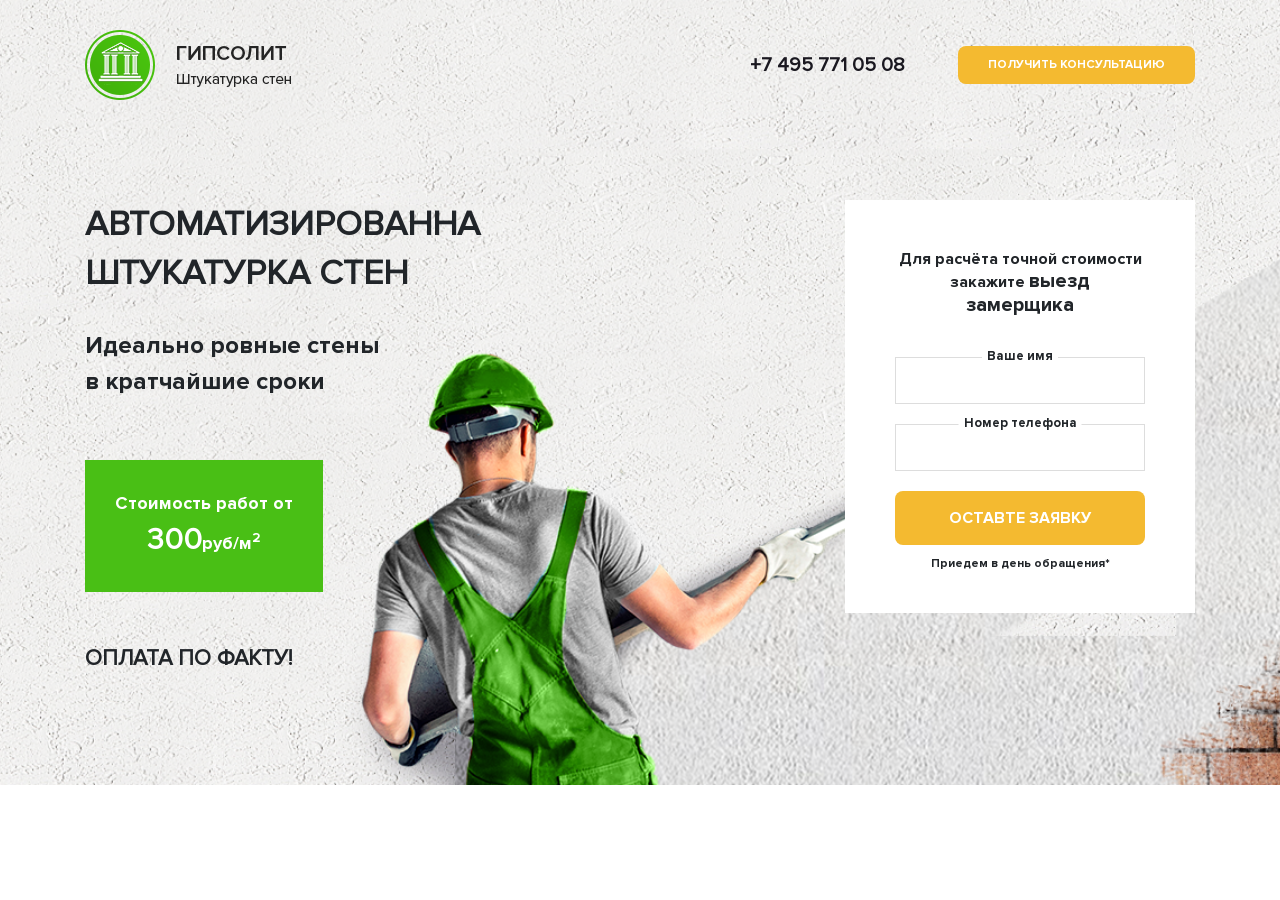
<file: index.html>
<!DOCTYPE html>
<html lang="ru">
	<head>
		<meta charset="utf-8">
		<meta name="viewport" content="width=device-width, initial-scale=1, shrink-to-fit=no">
		<link rel="icon" href="../../../../favicon.ico">

		<title>Автоматизированная штукатурка стен</title>

		<!-- Bootstrap core CSS -->
		<link rel="stylesheet" href="css/bootstrap.css">

		<!-- Custom styles for this template -->
		<link rel="stylesheet" href="css/main.css">
	</head>

	<body>
		
		<main class="main">
			<div class="container">
				<div class="header">

					<div class="row">
						
						<div class="col-md-3">
							<div class="logo">
								<img src="img/logo.png" alt="">
							</div>
						</div>

						<div class="col-md-2 offset-md-4">
							<a class="phone-link" href="#">+7 495 771 05 08</a>
						</div>

						<div class="col-md-3">
							<div class="wrap">
								<div class="wrap-block">
									<button class="button header-btn">
								Получить консультацию
							</button>
								</div>
							</div>
						</div>
					</div>
				</div>

				<div class="main-content">
					<div class="row">
						<div class="col-md-6 ">
							<div class="main-title">
								<h1>Автоматизированна <br> штукатурка стен</h1>
								<p>Идеально ровные стены <br> в кратчайшие сроки </p>
								<span>Стоимость работ от <br> <strong>300</strong>руб/м<sup>2</sup></span>
								<p id="text-main">Оплата по факту!</p>
							</div>
						</div>

						<div class="col-md-4 offset-md-2 ">
							<div class="main-form">
								<h2 class="form-header">Для расчёта точной стоимости <br> закажите <strong>выезд замерщика</strong></h2>
								<form action="#">
									<label for="#">Ваше имя</label>
									<input class="main-form-input"type="#" >
									<label for="#">Номер телефона</label>
									<input class="main-form-input"type="#" >
									<button class="main-form-btn button" type="submit">Оставте заявку</button>
									<small>Приедем в день обращения*</small>	
								</form>

							</div>
						</div>
					</div>
				</div>
			</div>
		</main>


	</body>
</html>
</file>
<file: css/main.css>
/* Colors */
/* Fonts */
@font-face {
  font-family: 'ProximaNova_Bold';
  src: url('../fonts/ProximaNova-Regular.eot');
  src: url('../fonts/ProximaNova-Regular.eot?#iefix') format('embedded-opentype'), url('../fonts/ProximaNova-Regular.woff2') format('woff2'), url('../fonts/ProximaNova-Regular.woff') format('woff'), url('../fonts/ProximaNova-Regular.ttf') format('truetype'), url('../fonts/ProximaNova-Regular.svg#ProximaNova-Regular') format('svg');
  font-weight: normal;
  font-style: normal;
}
@font-face {
  font-family: 'ProximaNova_Rg';
  src: url('../fonts/ProximaNova-Bold.eot');
  src: url('../fonts/ProximaNova-Bold.eot?#iefix') format('embedded-opentype'), url('../fonts/ProximaNova-Bold.woff2') format('woff2'), url('../fonts/ProximaNova-Bold.woff') format('woff'), url('../fonts/ProximaNova-Bold.ttf') format('truetype'), url('../fonts/ProximaNova-Bold.svg#ProximaNova-Bold') format('svg');
  font-weight: bold;
  font-style: normal;
}
/* Basic settings */
html {
  font-size: 10px;
}
body {
  font-family: 'ProximaNova_Rg', sans-serif;
}
/* Typography */
section {
  padding: 10rem 0;
}
.button {
  background-color: #f4ba30;
  color: #ffffff;
  padding: 1rem 3rem;
  border-radius: 8px;
  text-transform: uppercase;
  border: none;
  font-size: 1.2rem;
}
main {
  background: #ffffff url(../img/main-bg.png) top center no-repeat;
}
.main {
  padding: 3rem 0 5rem;
  background-size: cover;
  /* Btn center */
  /* left form */
}
.main-content {
  margin-top: 10rem;
}
.main .phone-link {
  display: inline-block;
  font-family: 'ProximaNova_Bold', sans-serif;
  font-weight: 900;
  font-size: 2rem;
  height: 7rem;
  line-height: 7rem;
  color: #1a1820;
}
.main .header {
  height: 7rem;
}
.main .wrap {
  display: table;
  height: 7rem;
  width: 100%;
  text-align: right;
}
.main .wrap-block {
  display: table-cell;
  vertical-align: middle;
}
.main .main-title p {
  margin-top: 3rem;
  margin-bottom: 6rem;
  font-size: 2.4rem;
  font-family: 'ProximaNova_Rg', sans-serif;
}
.main .main-title span {
  padding: 3rem;
  background-color: #49bf15;
  font-size: 1.8rem;
  display: inline-block;
  color: #ffffff;
  text-align: center;
}
.main .main-title span strong {
  font-size: 3rem;
  font-family: 'ProximaNova_Bold', sans-serif;
}
.main .main-title h1 {
  font-family: 'ProximaNova_Bold', sans-serif;
  line-height: 1.4;
  font-size: 3.5rem;
  text-transform: uppercase;
  font-weight: 900;
  margin-top: 0px;
}
.main #text-main {
  text-transform: uppercase;
  font-size: 2.2rem;
  padding-top: 2rem;
  font-family: 'ProximaNova_Bold', sans-serif;
  font-weight: 900;
}
/* Fotm */
.main-form {
  padding: 4rem 5rem;
  background-color: #ffffff;
  text-align: center;
  padding-top: 5rem;
}
.main-form .form-header {
  font-size: 1.6rem;
  margin-bottom: 4rem;
}
.main-form strong {
  font-size: 2rem;
}
.main-form input {
  display: block;
  margin: 2rem 0;
  width: 100%;
  border: 1px solid #dddddd;
  padding: 1.5rem;
}
.main-form label {
  position: absolute;
  left: 50%;
  -webkit-transform: translateX(-50%) translateY(-50%);
          transform: translateX(-50%) translateY(-50%);
  display: inline-block;
  background-color: #ffffff;
  padding: 0.5rem;
  font-size: 1.3rem;
}
.main-form .main-form-btn {
  display: inline-block;
  text-align: center;
  width: 100%;
  padding: 1.5rem;
  font-size: 1.6rem;
  margin-bottom: 1rem;
}
.main-form small {
  font-size: 1.2rem;
}
</file>
